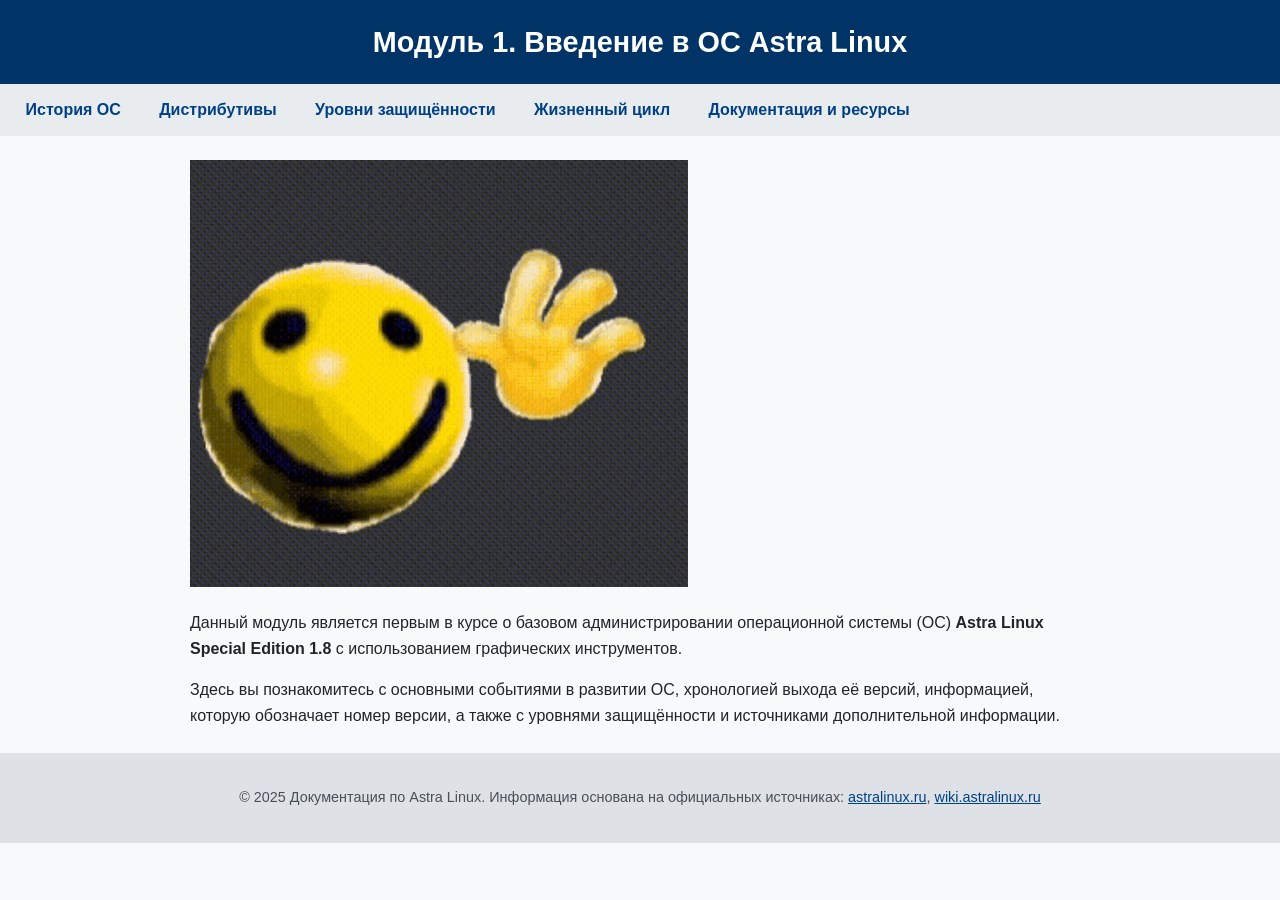
<file: index.html>
<!DOCTYPE html>
<html lang="ru">
<head>
 <meta charset="UTF-8"/>
 <meta name="viewport" content="width=device-width, initial-scale=1.0"/>
 <title>Astra Linux — Введение</title>
 <link rel="stylesheet" href="css/style.css"/>
</head>
<body>
 <header>
   <h1>Модуль 1. Введение в ОС Astra Linux</h1>
 </header>
 <nav>
   <ul>
     <li><a href="history.html">История ОС</a></li>
     <li><a href="distributions.html">Дистрибутивы</a></li>
     <li><a href="security-levels.html">Уровни защищённости</a></li>
     <li><a href="lifecycle.html">Жизненный цикл</a></li>
     <li><a href="resources.html">Документация и ресурсы</a></li>
   </ul>
 </nav>
 <main>
    <img src="images/hi.gif" alt="Анимация уровней защиты Astra Linux">
   <p>Данный модуль является первым в курсе о базовом администрировании операционной системы (ОС) <strong>Astra Linux Special Edition 1.8</strong> с использованием графических инструментов.</p>
   <p>Здесь вы познакомитесь с основными событиями в развитии ОС, хронологией выхода её версий, информацией, которую обозначает номер версии, а также с уровнями защищённости и источниками дополнительной информации.</p>
 </main>

 <footer>
   <p>© 2025 Документация по Astra Linux. Информация основана на официальных источниках: <a href="https://astralinux.ru" target="_blank">astralinux.ru</a>, <a href="https://wiki.astralinux.ru" target="_blank">wiki.astralinux.ru</a></p>
 </footer>
</body>
</html>
</file>
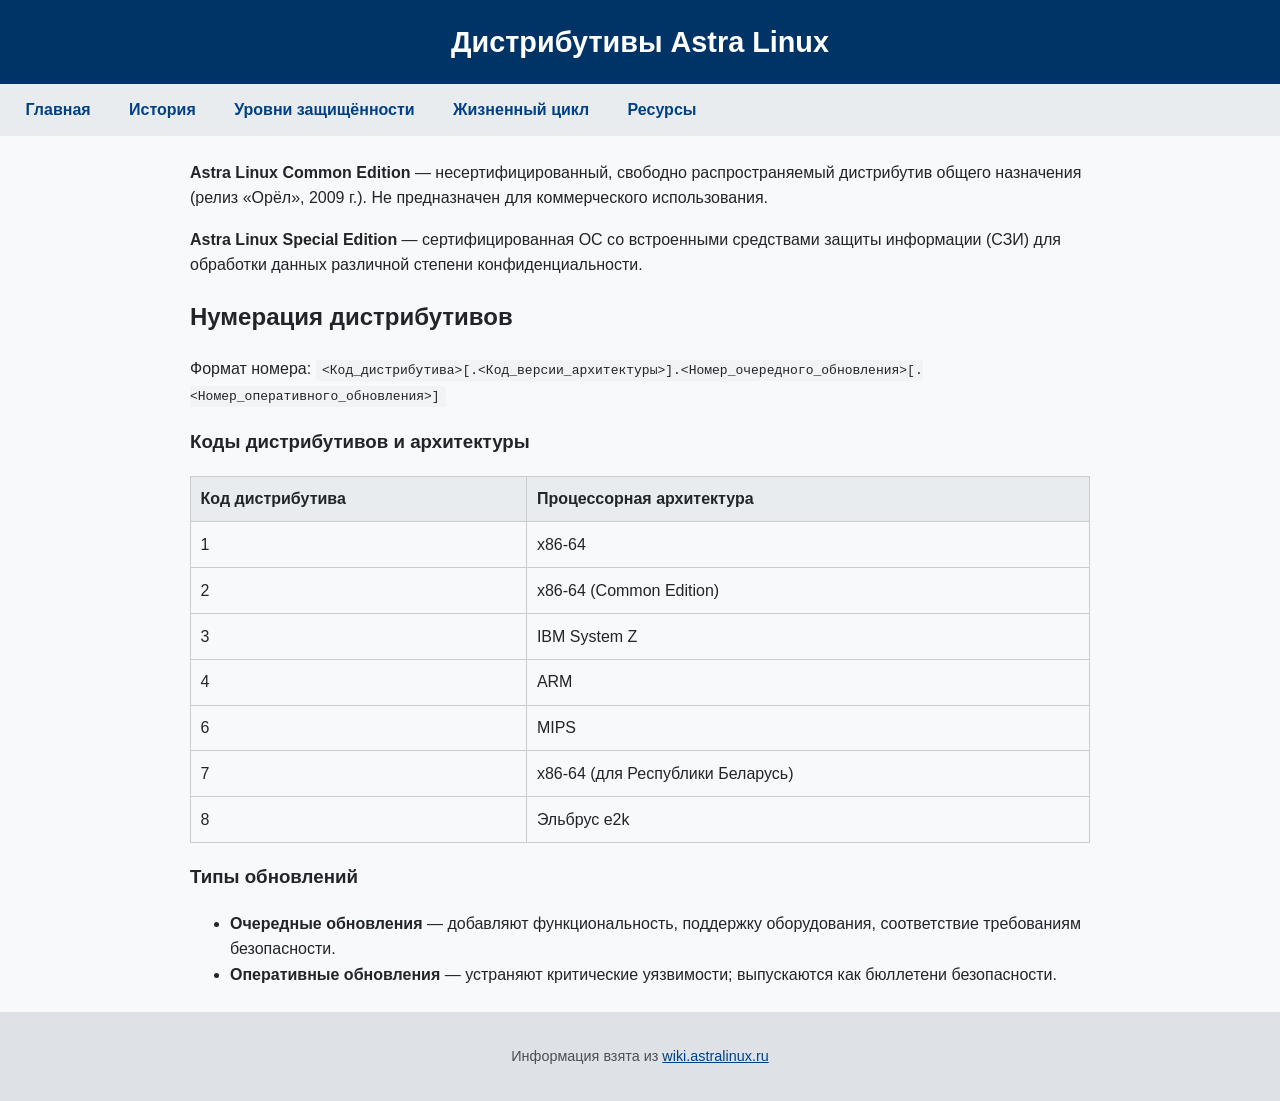
<file: distributions.html>
<!DOCTYPE html>
<html lang="ru">
<head>
 <meta charset="UTF-8" />
 <meta name="viewport" content="width=device-width, initial-scale=1.0"/>
 <title>Дистрибутивы Astra Linux</title>
 <link rel="stylesheet" href="css/style.css" />
</head>
<body>
 <header>
   <h1>Дистрибутивы Astra Linux</h1>
 </header>

 <nav>
   <ul>
     <li><a href="index.html">Главная</a></li>
     <li><a href="history.html">История</a></li>
     <li><a href="security-levels.html">Уровни защищённости</a></li>
     <li><a href="lifecycle.html">Жизненный цикл</a></li>
     <li><a href="resources.html">Ресурсы</a></li>
   </ul>
 </nav>

 <main>
   <p><strong>Astra Linux Common Edition</strong> — несертифицированный, свободно распространяемый дистрибутив общего назначения (релиз «Орёл», 2009 г.). Не предназначен для коммерческого использования.</p>
   <p><strong>Astra Linux Special Edition</strong> — сертифицированная ОС со встроенными средствами защиты информации (СЗИ) для обработки данных различной степени конфиденциальности.</p>

   <h2>Нумерация дистрибутивов</h2>
   <p>Формат номера: <code><Код_дистрибутива>[.<Код_версии_архитектуры>].<Номер_очередного_обновления>[.<Номер_оперативного_обновления>]</code></p>

   <h3>Коды дистрибутивов и архитектуры</h3>
   <table>
     <thead>
       <tr>
         <th>Код дистрибутива</th>
         <th>Процессорная архитектура</th>
       </tr>
     </thead>
     <tbody>
       <tr><td>1</td><td>x86-64</td></tr>
       <tr><td>2</td><td>x86-64 (Common Edition)</td></tr>
       <tr><td>3</td><td>IBM System Z</td></tr>
       <tr><td>4</td><td>ARM</td></tr>
       <tr><td>6</td><td>MIPS</td></tr>
       <tr><td>7</td><td>x86-64 (для Республики Беларусь)</td></tr>
       <tr><td>8</td><td>Эльбрус e2k</td></tr>
     </tbody>
   </table>

   <h3>Типы обновлений</h3>
   <ul>
     <li><strong>Очередные обновления</strong> — добавляют функциональность, поддержку оборудования, соответствие требованиям безопасности.</li>
     <li><strong>Оперативные обновления</strong> — устраняют критические уязвимости; выпускаются как бюллетени безопасности.</li>
   </ul>
 </main>

 <footer>
   <p>Информация взята из <a href="https://wiki.astralinux.ru" target="_blank">wiki.astralinux.ru</a></p>
 </footer>
</body>
</html>
</file>
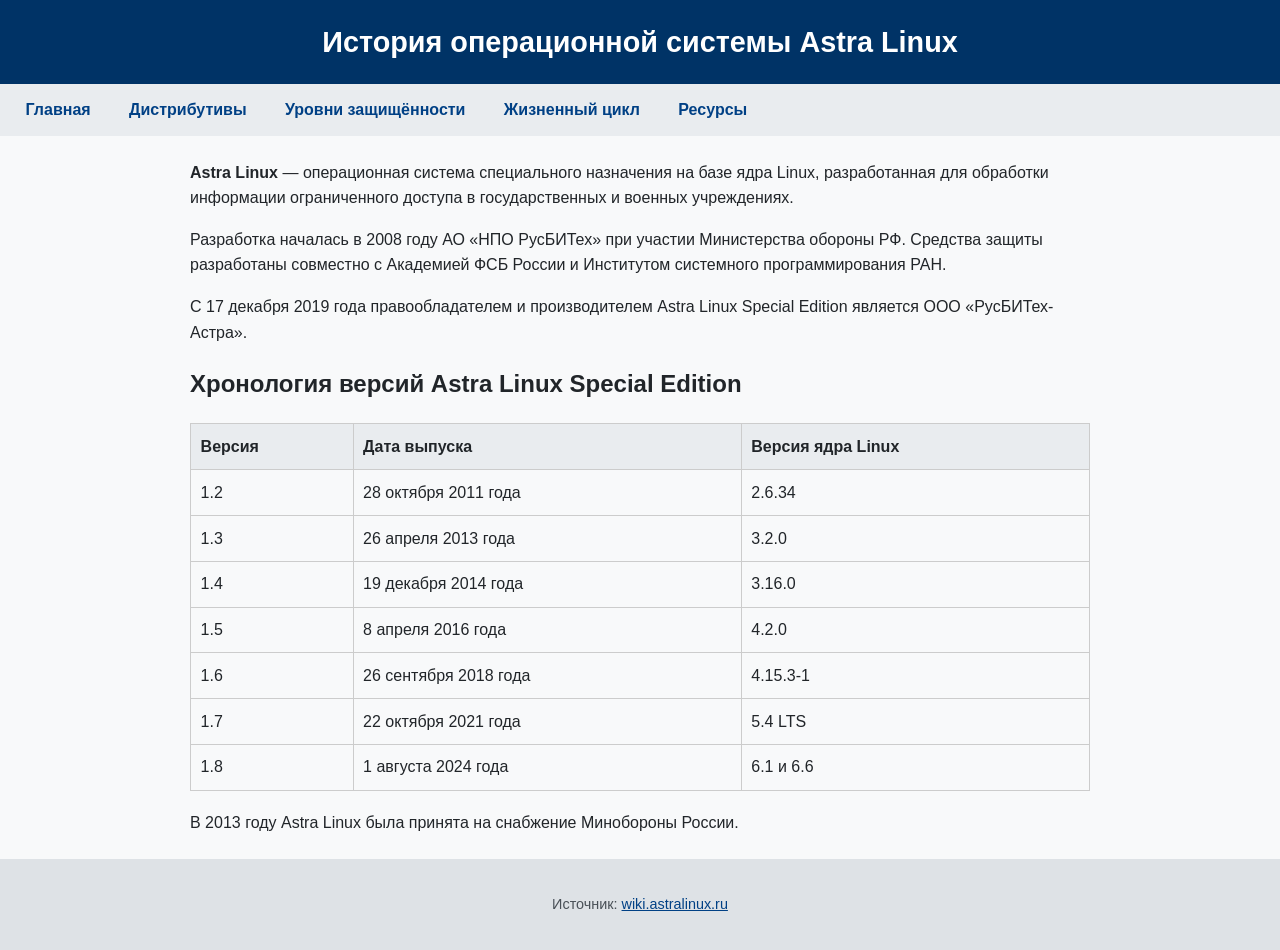
<file: history.html>
<!DOCTYPE html>
<html lang="ru">
<head>
 <meta charset="UTF-8" />
 <meta name="viewport" content="width=device-width, initial-scale=1.0"/>
 <title>История Astra Linux</title>
 <link rel="stylesheet" href="css/style.css" />
</head>
<body>
 <header>
   <h1>История операционной системы Astra Linux</h1>
 </header>

 <nav>
   <ul>
     <li><a href="index.html">Главная</a></li>
     <li><a href="distributions.html">Дистрибутивы</a></li>
     <li><a href="security-levels.html">Уровни защищённости</a></li>
     <li><a href="lifecycle.html">Жизненный цикл</a></li>
     <li><a href="resources.html">Ресурсы</a></li>
   </ul>
 </nav>

 <main>
   <p><strong>Astra Linux</strong> — операционная система специального назначения на базе ядра Linux, разработанная для обработки информации ограниченного доступа в государственных и военных учреждениях.</p>
   <p>Разработка началась в 2008 году АО «НПО РусБИТех» при участии Министерства обороны РФ. Средства защиты разработаны совместно с Академией ФСБ России и Институтом системного программирования РАН.</p>
   <p>С 17 декабря 2019 года правообладателем и производителем Astra Linux Special Edition является ООО «РусБИТех-Астра».</p>

   <h2>Хронология версий Astra Linux Special Edition</h2>
   <table>
     <thead>
       <tr>
         <th>Версия</th>
         <th>Дата выпуска</th>
         <th>Версия ядра Linux</th>
       </tr>
     </thead>
     <tbody>
       <tr><td>1.2</td><td>28 октября 2011 года</td><td>2.6.34</td></tr>
       <tr><td>1.3</td><td>26 апреля 2013 года</td><td>3.2.0</td></tr>
       <tr><td>1.4</td><td>19 декабря 2014 года</td><td>3.16.0</td></tr>
       <tr><td>1.5</td><td>8 апреля 2016 года</td><td>4.2.0</td></tr>
       <tr><td>1.6</td><td>26 сентября 2018 года</td><td>4.15.3-1</td></tr>
       <tr><td>1.7</td><td>22 октября 2021 года</td><td>5.4 LTS</td></tr>
       <tr><td>1.8</td><td>1 августа 2024 года</td><td>6.1 и 6.6</td></tr>
     </tbody>
   </table>

   <p>В 2013 году Astra Linux была принята на снабжение Минобороны России.</p>
 </main>

 <footer>
   <p>Источник: <a href="https://wiki.astralinux.ru" target="_blank">wiki.astralinux.ru</a></p>
 </footer>
</body>
</html>
</file>
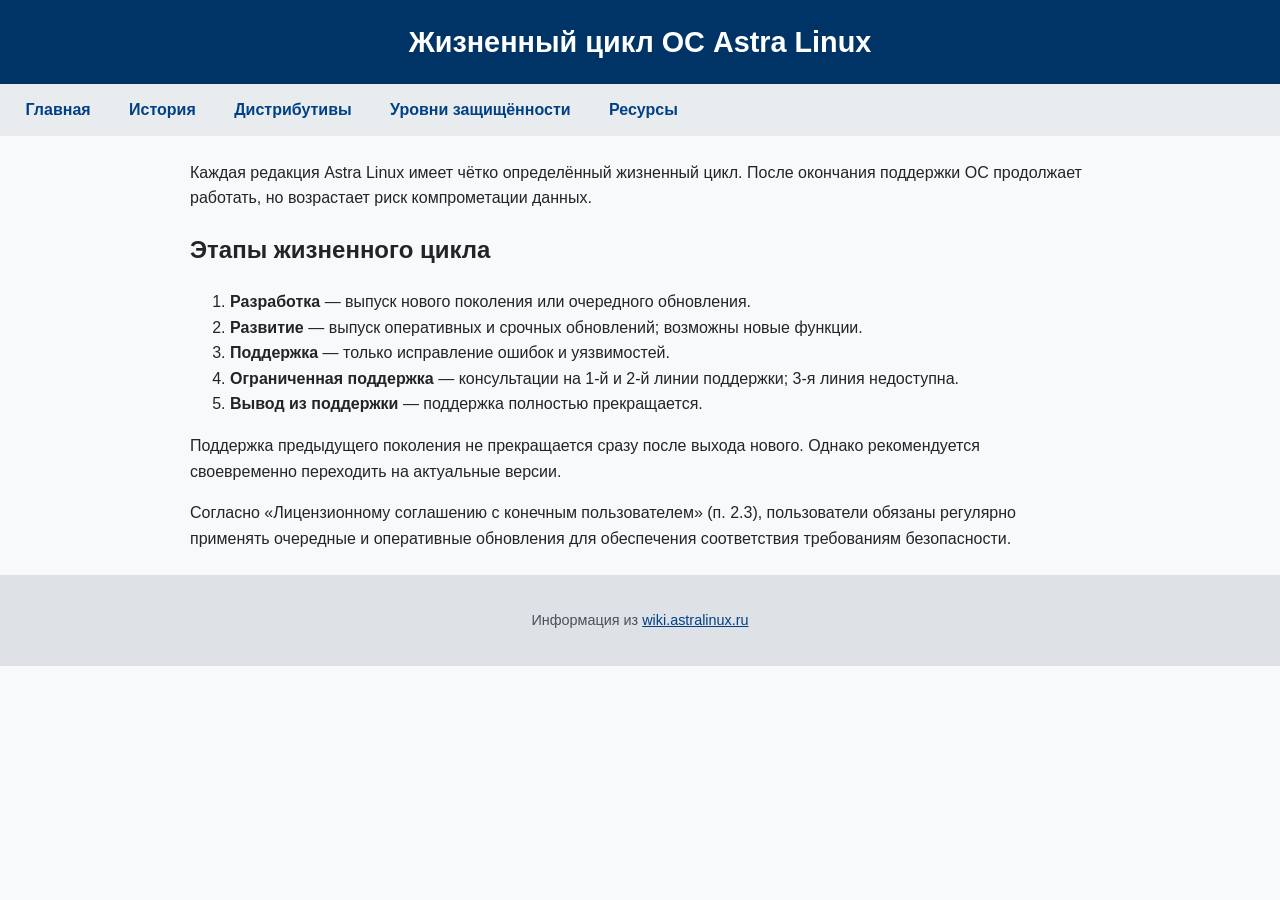
<file: lifecycle.html>
<!DOCTYPE html>
<html lang="ru">
<head>
 <meta charset="UTF-8" />
 <meta name="viewport" content="width=device-width, initial-scale=1.0"/>
 <title>Жизненный цикл ОС</title>
 <link rel="stylesheet" href="css/style.css" />
</head>
<body>
 <header>
   <h1>Жизненный цикл ОС Astra Linux</h1>
 </header>

 <nav>
   <ul>
     <li><a href="index.html">Главная</a></li>
     <li><a href="history.html">История</a></li>
     <li><a href="distributions.html">Дистрибутивы</a></li>
     <li><a href="security-levels.html">Уровни защищённости</a></li>
     <li><a href="resources.html">Ресурсы</a></li>
   </ul>
 </nav>

 <main>
   <p>Каждая редакция Astra Linux имеет чётко определённый жизненный цикл. После окончания поддержки ОС продолжает работать, но возрастает риск компрометации данных.</p>

   <h2>Этапы жизненного цикла</h2>
   <ol>
     <li><strong>Разработка</strong> — выпуск нового поколения или очередного обновления.</li>
     <li><strong>Развитие</strong> — выпуск оперативных и срочных обновлений; возможны новые функции.</li>
     <li><strong>Поддержка</strong> — только исправление ошибок и уязвимостей.</li>
     <li><strong>Ограниченная поддержка</strong> — консультации на 1-й и 2-й линии поддержки; 3-я линия недоступна.</li>
     <li><strong>Вывод из поддержки</strong> — поддержка полностью прекращается.</li>
   </ol>

   <p>Поддержка предыдущего поколения не прекращается сразу после выхода нового. Однако рекомендуется своевременно переходить на актуальные версии.</p>

   <p>Согласно «Лицензионному соглашению с конечным пользователем» (п. 2.3), пользователи обязаны регулярно применять очередные и оперативные обновления для обеспечения соответствия требованиям безопасности.</p>
 </main>

 <footer>
   <p>Информация из <a href="https://wiki.astralinux.ru" target="_blank">wiki.astralinux.ru</a></p>
 </footer>
</body>
</html>
</file>
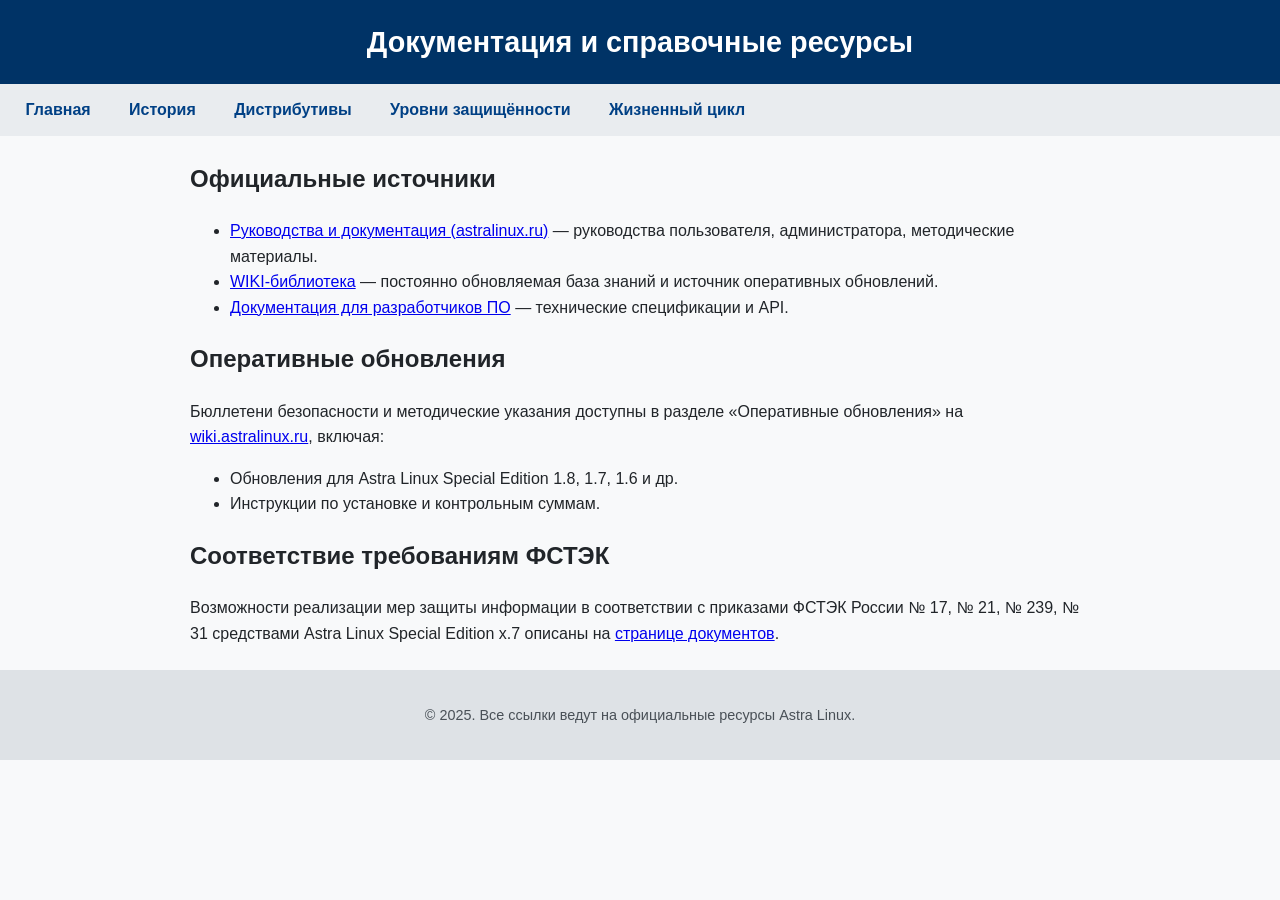
<file: resources.html>
<!DOCTYPE html>
<html lang="ru">
<head>
 <meta charset="UTF-8" />
 <meta name="viewport" content="width=device-width, initial-scale=1.0"/>
 <title>Документация и ресурсы</title>
 <link rel="stylesheet" href="css/style.css" />
</head>
<body>
 <header>
   <h1>Документация и справочные ресурсы</h1>
 </header>

 <nav>
   <ul>
     <li><a href="index.html">Главная</a></li>
     <li><a href="history.html">История</a></li>
     <li><a href="distributions.html">Дистрибутивы</a></li>
     <li><a href="security-levels.html">Уровни защищённости</a></li>
     <li><a href="lifecycle.html">Жизненный цикл</a></li>
   </ul>
 </nav>

 <main>
   <h2>Официальные источники</h2>
   <ul>
     <li><a href="https://astralinux.ru/info/documents/" target="_blank">Руководства и документация (astralinux.ru)</a> — руководства пользователя, администратора, методические материалы.</li>
     <li><a href="https://wiki.astralinux.ru/" target="_blank">WIKI-библиотека</a> — постоянно обновляемая база знаний и источник оперативных обновлений.</li>
     <li><a href="https://docs.astralinux.ru/" target="_blank">Документация для разработчиков ПО</a> — технические спецификации и API.</li>
   </ul>

   <h2>Оперативные обновления</h2>
   <p>Бюллетени безопасности и методические указания доступны в разделе «Оперативные обновления» на <a href="https://wiki.astralinux.ru" target="_blank">wiki.astralinux.ru</a>, включая:</p>
   <ul>
     <li>Обновления для Astra Linux Special Edition 1.8, 1.7, 1.6 и др.</li>
     <li>Инструкции по установке и контрольным суммам.</li>
   </ul>

   <h2>Соответствие требованиям ФСТЭК</h2>
   <p>Возможности реализации мер защиты информации в соответствии с приказами ФСТЭК России № 17, № 21, № 239, № 31 средствами Astra Linux Special Edition x.7 описаны на <a href="https://astralinux.ru/info/documents/" target="_blank">странице документов</a>.</p>
 </main>

 <footer>
   <p>© 2025. Все ссылки ведут на официальные ресурсы Astra Linux.</p>
 </footer>
</body>
</html>
</file>
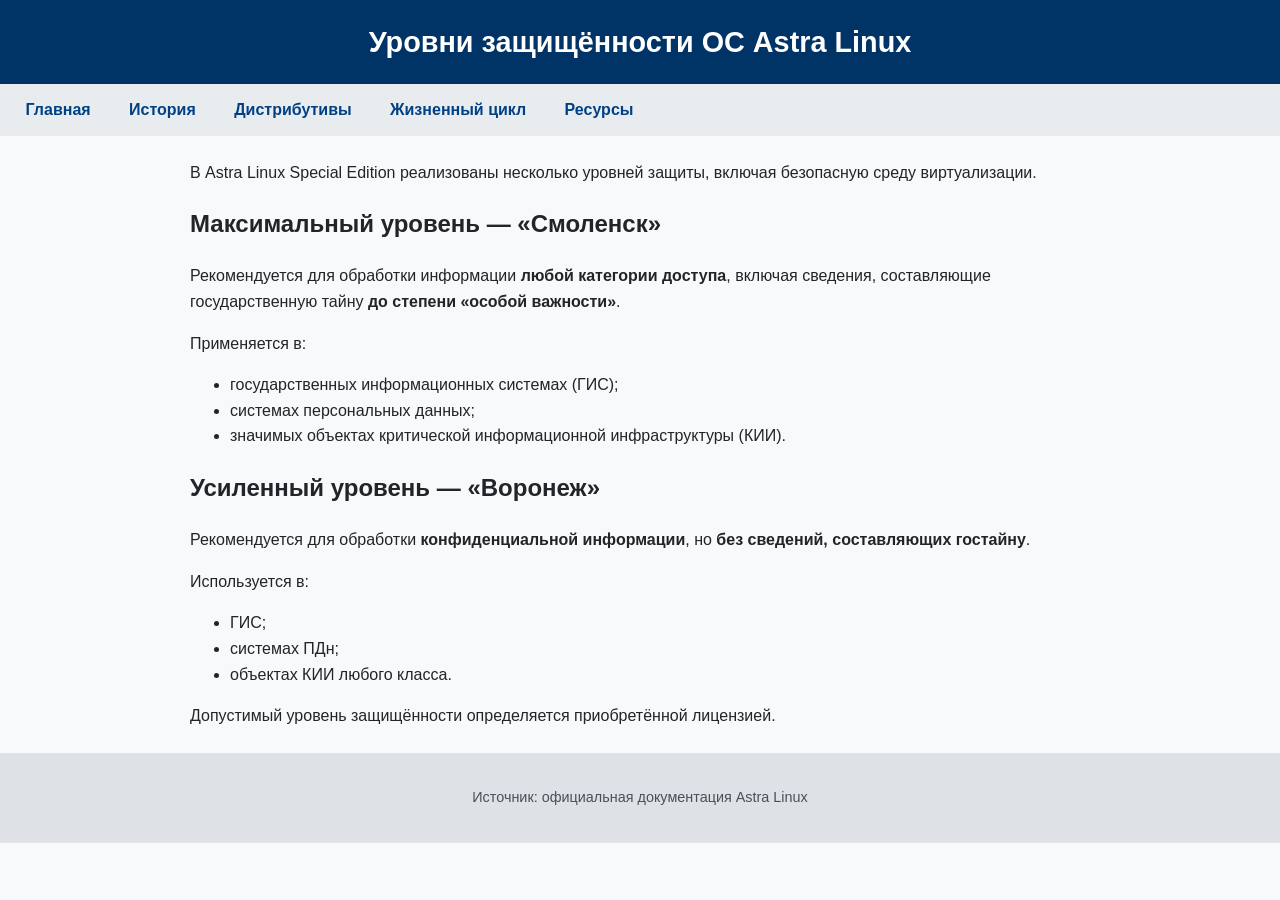
<file: security-levels.html>
<!DOCTYPE html>
<html lang="ru">
<head>
 <meta charset="UTF-8" />
 <meta name="viewport" content="width=device-width, initial-scale=1.0"/>
 <title>Уровни защищённости</title>
 <link rel="stylesheet" href="css/style.css" />
</head>
<body>
 <header>
   <h1>Уровни защищённости ОС Astra Linux</h1>
 </header>

 <nav>
   <ul>
     <li><a href="index.html">Главная</a></li>
     <li><a href="history.html">История</a></li>
     <li><a href="distributions.html">Дистрибутивы</a></li>
     <li><a href="lifecycle.html">Жизненный цикл</a></li>
     <li><a href="resources.html">Ресурсы</a></li>
   </ul>
 </nav>

 <main>
   <p>В Astra Linux Special Edition реализованы несколько уровней защиты, включая безопасную среду виртуализации.</p>

   <h2>Максимальный уровень — «Смоленск»</h2>
   <p>Рекомендуется для обработки информации <strong>любой категории доступа</strong>, включая сведения, составляющие государственную тайну <strong>до степени «особой важности»</strong>.</p>
   <p>Применяется в:</p>
   <ul>
     <li>государственных информационных системах (ГИС);</li>
     <li>системах персональных данных;</li>
     <li>значимых объектах критической информационной инфраструктуры (КИИ).</li>
   </ul>

   <h2>Усиленный уровень — «Воронеж»</h2>
   <p>Рекомендуется для обработки <strong>конфиденциальной информации</strong>, но <strong>без сведений, составляющих гостайну</strong>.</p>
   <p>Используется в:</p>
   <ul>
     <li>ГИС;</li>
     <li>системах ПДн;</li>
     <li>объектах КИИ любого класса.</li>
   </ul>

   <p>Допустимый уровень защищённости определяется приобретённой лицензией.</p>
 </main>

 <footer>
   <p>Источник: официальная документация Astra Linux</p>
 </footer>
</body>
</html>
</file>
<file: css/style.css>
body {
    font-family: 'Segoe UI', Tahoma, Geneva, Verdana, sans-serif;
    margin: 0;
    padding: 0;
    background-color: #f8f9fa;
    color: #212529;
    line-height: 1.6;
   }
   
   
   header {
    background-color: #003366;
    color: white;
    padding: 1.2rem;
    text-align: center;
   }
   
   
   header h1 {
    margin: 0;
    font-size: 1.8rem;
   }
   
   
   nav {
    background-color: #e9ecef;
    padding: 0.8rem 1rem;
   }
   
   
   nav ul {
    list-style: none;
    margin: 0;
    padding: 0;
    display: flex;
    flex-wrap: wrap;
    gap: 1.2rem;
   }
   
   
   nav a {
    text-decoration: none;
    color: #004085;
    font-weight: 600;
    padding: 0.4rem 0.6rem;
    border-radius: 4px;
    transition: background-color 0.2s;
   }
   
   
   nav a:hover {
    background-color: #d1d5db;
    text-decoration: none;
   }
   
   
   main {
    max-width: 900px;
    margin: 1.5rem auto;
    padding: 0 1.5rem;
   }
   
   
   table {
    width: 100%;
    border-collapse: collapse;
    margin: 1.2rem 0;
   }
   
   
   th, td {
    border: 1px solid #ccc;
    padding: 0.6rem;
    text-align: left;
   }
   
   
   th {
    background-color: #e9ecef;
   }
   
   
   footer {
    text-align: center;
    padding: 1.2rem;
    background-color: #dee2e6;
    font-size: 0.9rem;
    color: #495057;
   }
   
   
   footer a {
    color: #004085;
    text-decoration: underline;
   }
   
   
   code {
    background-color: #f1f3f5;
    padding: 0.2rem 0.4rem;
    border-radius: 3px;
    font-family: monospace;
   }
</file>
